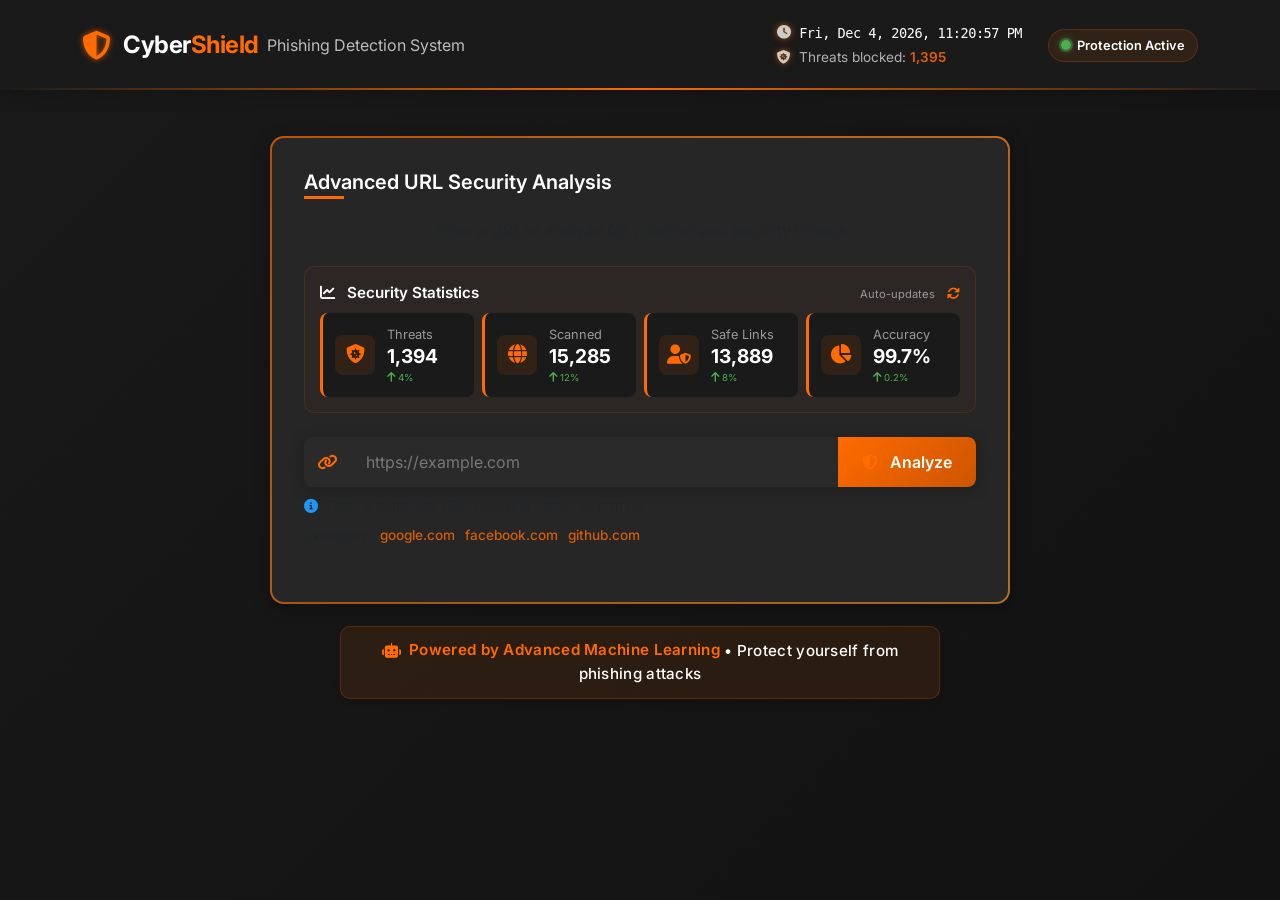
<file: templates/index.html>
<!DOCTYPE html>
<html lang="en">
<head>
    <meta charset="UTF-8">
    <meta name="viewport" content="width=device-width, initial-scale=1.0">
    <title>URL Phishing Detector</title>
    <link href="https://cdn.jsdelivr.net/npm/bootstrap@5.3.0/dist/css/bootstrap.min.css" rel="stylesheet">
    <link href="https://cdnjs.cloudflare.com/ajax/libs/font-awesome/6.4.0/css/all.min.css" rel="stylesheet">
    <link href="https://fonts.googleapis.com/css2?family=Inter:wght@400;500;600;700&display=swap" rel="stylesheet">
    <link rel="stylesheet" href="/static/style.css?v=1.1">
</head>
<body>
    <div class="page-background"></div>
    
    <nav class="navbar navbar-expand-lg">
        <div class="container">
            <a class="navbar-brand" href="#">
                <i class="fas fa-shield-alt brand-icon neon-glow"></i>
                <span class="brand-text">Cyber<span style="color: var(--primary-color);">Shield</span></span>
                <span class="brand-subtitle">Phishing Detection System</span>
            </a>
            
            <!-- Real-time information display -->
            <div class="ms-auto real-time-info">
                <div class="d-flex align-items-center">
                    <div class="realtime-stats me-3">
                        <div class="d-flex align-items-center">
                            <i class="fas fa-clock neon-glow me-2"></i>
                            <span id="current-time">Loading...</span>
                        </div>
                        <div class="d-flex align-items-center mt-1">
                            <i class="fas fa-shield-virus neon-glow me-2"></i>
                            <span id="threat-count">Threats blocked: <span class="text-primary">1,394</span></span>
                        </div>
                    </div>
                    <div class="security-status">
                        <div class="d-flex align-items-center pulse-animation">
                            <span class="status-indicator active"></span>
                            <span class="status-text">Protection Active</span>
                        </div>
                    </div>
                </div>
            </div>
        </div>
    </nav>

    <div class="container py-5">
        <div class="row justify-content-center">
            <div class="col-lg-8">
                <div class="card main-card mb-4 floating-animation">
                    <div class="card-body">
                        <h5 class="card-title text-center">Advanced URL Security Analysis</h5>
                        <p class="text-muted text-center mb-4">Enter a URL to analyze for phishing and security threats</p>
                        
                        <!-- Mini Security Dashboard -->
                        <div class="security-dashboard mb-4">
                            <div class="row">
                                <div class="col-md-12">
                                    <div class="dashboard-header d-flex justify-content-between align-items-center mb-2">
                                        <div class="dashboard-title">
                                            <i class="fas fa-chart-line me-2"></i>
                                            Security Statistics
                                        </div>
                                        <div class="dashboard-refresh">
                                            <small>Auto-updates</small>
                                            <i class="fas fa-sync-alt ms-2 fa-spin"></i>
                                        </div>
                                    </div>
                                    <div class="dashboard-body">
                                        <div class="row g-2">
                                            <div class="col-md-3 col-6">
                                                <div class="stat-card">
                                                    <div class="stat-icon">
                                                        <i class="fas fa-shield-virus"></i>
                                                    </div>
                                                    <div class="stat-info">
                                                        <div class="stat-title">Threats</div>
                                                        <div class="stat-value">1,394</div>
                                                        <div class="stat-trend positive">
                                                            <i class="fas fa-arrow-up"></i>
                                                            <span>4%</span>
                                                        </div>
                                                    </div>
                                                </div>
                                            </div>
                                            <div class="col-md-3 col-6">
                                                <div class="stat-card">
                                                    <div class="stat-icon">
                                                        <i class="fas fa-globe"></i>
                                                    </div>
                                                    <div class="stat-info">
                                                        <div class="stat-title">Scanned</div>
                                                        <div class="stat-value">15,283</div>
                                                        <div class="stat-trend positive">
                                                            <i class="fas fa-arrow-up"></i>
                                                            <span>12%</span>
                                                        </div>
                                                    </div>
                                                </div>
                                            </div>
                                            <div class="col-md-3 col-6">
                                                <div class="stat-card">
                                                    <div class="stat-icon">
                                                        <i class="fas fa-user-shield"></i>
                                                    </div>
                                                    <div class="stat-info">
                                                        <div class="stat-title">Safe Links</div>
                                                        <div class="stat-value">13,889</div>
                                                        <div class="stat-trend positive">
                                                            <i class="fas fa-arrow-up"></i>
                                                            <span>8%</span>
                                                        </div>
                                                    </div>
                                                </div>
                                            </div>
                                            <div class="col-md-3 col-6">
                                                <div class="stat-card">
                                                    <div class="stat-icon">
                                                        <i class="fas fa-chart-pie"></i>
                                                    </div>
                                                    <div class="stat-info">
                                                        <div class="stat-title">Accuracy</div>
                                                        <div class="stat-value">99.7%</div>
                                                        <div class="stat-trend positive">
                                                            <i class="fas fa-arrow-up"></i>
                                                            <span>0.2%</span>
                                                        </div>
                                                    </div>
                                                </div>
                                            </div>
                                        </div>
                                    </div>
                                </div>
                            </div>
                        </div>
                        
                        <form id="urlForm" class="mb-4">
                            <div class="input-group url-input-group">
                                <span class="input-group-text"><i class="fas fa-link"></i></span>
                                <input type="url" id="urlInput" class="form-control" placeholder="https://example.com" required>
                                <button type="submit" class="btn btn-primary btn-3d">
                                    <i class="fas fa-shield-alt me-2"></i>
                                    Analyze
                                </button>
                            </div>
                            <div class="small text-muted mt-2">
                                <i class="fas fa-info-circle me-1"></i>
                                Enter a complete URL including http:// or https://
                            </div>
                            <div class="url-examples mt-2">
                                <span class="small text-muted me-2">Examples:</span>
                                <button type="button" class="btn btn-sm btn-link example-url p-0 me-2" data-url="https://google.com">google.com</button>
                                <button type="button" class="btn btn-sm btn-link example-url p-0 me-2" data-url="https://facebook.com">facebook.com</button>
                                <button type="button" class="btn btn-sm btn-link example-url p-0" data-url="https://github.com">github.com</button>
                            </div>
                        </form>

                        <div id="loading" class="text-center d-none">
                            <div class="spinner">
                                <div class="double-bounce1"></div>
                                <div class="double-bounce2"></div>
                            </div>
                            <p class="text-muted mt-2">Analyzing URL security...</p>
                        </div>

                        <div id="results" class="d-none result-animation">
                            <div class="alert mb-4" id="resultAlert">
                                <div class="d-flex align-items-center">
                                    <i class="fas fa-info-circle me-2"></i>
                                    <span id="resultText">Results will appear here</span>
                                </div>
                            </div>
                            
                            <div class="card feature-card mb-4">
                                <div class="card-body">
                                    <h6 class="card-title"><i class="fas fa-shield-alt me-2 pulse-animation"></i>Security Features</h6>
                                    <ul class="list-group list-group-flush custom-list-group" id="securityFeatures">
                                        <!-- Security features will be added here -->
                                    </ul>
                                </div>
                            </div>
                                
                            <div class="card feature-card" id="websiteInfo">
                                <div class="card-body">
                                    <h6 class="card-title"><i class="fas fa-globe me-2 pulse-animation"></i>Website Information</h6>
                                    <div id="websiteDetails">
                                        <!-- Website details will be added here -->
                                    </div>
                                </div>
                            </div>
                        </div>

                        <!-- Website Information Section -->
                        <div id="website-info-section" class="card feature-card mt-4 d-none">
                            <div class="card-header">
                                <h3><i class="fas fa-info-circle me-2 pulse-animation"></i>Website Information</h3>
                            </div>
                            <div class="card-body">
                                <!-- Nav tabs for different information sections -->
                                <ul class="nav nav-tabs custom-tabs mb-4" id="infoTabs" role="tablist">
                                    <li class="nav-item" role="presentation">
                                        <button class="nav-link active" id="basic-tab" data-bs-toggle="tab" data-bs-target="#basic" type="button" role="tab" aria-controls="basic" aria-selected="true">
                                            <i class="fas fa-file-alt me-2"></i>Basic Info
                                        </button>
                                    </li>
                                    <li class="nav-item" role="presentation">
                                        <button class="nav-link" id="security-tab" data-bs-toggle="tab" data-bs-target="#security" type="button" role="tab" aria-controls="security" aria-selected="false">
                                            <i class="fas fa-lock me-2"></i>Security
                                        </button>
                                    </li>
                                    <li class="nav-item" role="presentation">
                                        <button class="nav-link" id="whois-tab" data-bs-toggle="tab" data-bs-target="#whois" type="button" role="tab" aria-controls="whois" aria-selected="false">
                                            <i class="fas fa-database me-2"></i>WHOIS & DNS
                                        </button>
                                    </li>
                                    <li class="nav-item" role="presentation">
                                        <button class="nav-link" id="seo-tab" data-bs-toggle="tab" data-bs-target="#seo" type="button" role="tab" aria-controls="seo" aria-selected="false">
                                            <i class="fas fa-search me-2"></i>SEO Analysis
                                        </button>
                                    </li>
                                    <li class="nav-item" role="presentation">
                                        <button class="nav-link" id="links-tab" data-bs-toggle="tab" data-bs-target="#links" type="button" role="tab" aria-controls="links" aria-selected="false">
                                            <i class="fas fa-link me-2"></i>Links
                                        </button>
                                    </li>
                                    <li class="nav-item" role="presentation">
                                        <button class="nav-link" id="tech-tab" data-bs-toggle="tab" data-bs-target="#tech" type="button" role="tab" aria-controls="tech" aria-selected="false">
                                            <i class="fas fa-code me-2"></i>Tech Stack
                                        </button>
                                    </li>
                                </ul>
                                
                                <!-- Tab content -->
                                <div class="tab-content" id="infoTabsContent">
                                    <!-- Basic Information Tab -->
                                    <div class="tab-pane fade show active" id="basic" role="tabpanel" aria-labelledby="basic-tab">
                                        <div class="row">
                                            <div class="col-md-6">
                                                <h4 class="section-title">Domain Information</h4>
                                                <table class="table table-bordered custom-table">
                                                    <tr>
                                                        <th>Domain</th>
                                                        <td id="domain-info"></td>
                                                    </tr>
                                                    <tr>
                                                        <th>Title</th>
                                                        <td id="title-info"></td>
                                                    </tr>
                                                    <tr>
                                                        <th>Description</th>
                                                        <td id="description-info"></td>
                                                    </tr>
                                                    <tr>
                                                        <th>Keywords</th>
                                                        <td id="keywords-info"></td>
                                                    </tr>
                                                    <tr>
                                                        <th>Domain Age</th>
                                                        <td id="domain-age-info"></td>
                                                    </tr>
                                                </table>
                                            </div>
                                            <div class="col-md-6">
                                                <h4 class="section-title">Content Overview</h4>
                                                <table class="table table-bordered custom-table">
                                                    <tr>
                                                        <th>Content Size</th>
                                                        <td id="content-size-info"></td>
                                                    </tr>
                                                    <tr>
                                                        <th>Heading Structure</th>
                                                        <td id="heading-structure-info"></td>
                                                    </tr>
                                                    <tr>
                                                        <th>Images</th>
                                                        <td id="images-info"></td>
                                                    </tr>
                                                    <tr>
                                                        <th>Total Links</th>
                                                        <td id="total-links-info"></td>
                                                    </tr>
                                                    <tr>
                                                        <th>Canonical URL</th>
                                                        <td id="canonical-url-info"></td>
                                                    </tr>
                                                </table>
                                            </div>
                                        </div>
                                    </div>
                                    
                                    <!-- Security Tab -->
                                    <div class="tab-pane fade" id="security" role="tabpanel" aria-labelledby="security-tab">
                                        <div class="row">
                                            <div class="col-md-6">
                                                <h4 class="section-title">Security Status</h4>
                                                <div id="security-summary" class="alert"></div>
                                                <table class="table table-bordered custom-table">
                                                    <tr>
                                                        <th>SSL</th>
                                                        <td id="ssl-info"></td>
                                                    </tr>
                                                    <tr>
                                                        <th>Trusted Domain</th>
                                                        <td id="trusted-domain-info"></td>
                                                    </tr>
                                                    <tr>
                                                        <th>Suspicious Score</th>
                                                        <td id="suspicious-score-info"></td>
                                                    </tr>
                                                </table>
                                            </div>
                                            <div class="col-md-6">
                                                <h4 class="section-title">Security Headers</h4>
                                                <table class="table table-bordered custom-table">
                                                    <tbody id="security-headers-table"></tbody>
                                                </table>
                                            </div>
                                                    
                                            <div class="col-12 mt-3">
                                                <h4 class="section-title">Security Issues</h4>
                                                <ul id="security-issues-list" class="list-group custom-list-group"></ul>
                                            </div>
                                                    
                                            <div class="col-12 mt-3">
                                                <h4 class="section-title">Redirect Chain</h4>
                                                <div id="redirect-chain-container" class="redirect-chain">
                                                    <p>No redirects detected</p>
                                                </div>
                                            </div>
                                        </div>
                                    </div>
                                    
                                    <!-- WHOIS and DNS Tab -->
                                    <div class="tab-pane fade" id="whois" role="tabpanel" aria-labelledby="whois-tab">
                                        <div class="row">
                                            <div class="col-md-6">
                                                <h4 class="section-title">WHOIS Information</h4>
                                                <table class="table table-bordered custom-table">
                                                    <tr>
                                                        <th>Registrar</th>
                                                        <td id="whois-registrar"></td>
                                                    </tr>
                                                    <tr>
                                                        <th>Creation Date</th>
                                                        <td id="whois-creation"></td>
                                                    </tr>
                                                    <tr>
                                                        <th>Expiration Date</th>
                                                        <td id="whois-expiration"></td>
                                                    </tr>
                                                    <tr>
                                                        <th>Last Updated</th>
                                                        <td id="whois-updated"></td>
                                                    </tr>
                                                    <tr>
                                                        <th>Name Servers</th>
                                                        <td id="whois-nameservers"></td>
                                                    </tr>
                                                    <tr>
                                                        <th>Status</th>
                                                        <td id="whois-status"></td>
                                                    </tr>
                                                </table>
                                            </div>
                                            <div class="col-md-6">
                                                <h4 class="section-title">DNS Records</h4>
                                                <div class="accordion custom-accordion" id="dnsAccordion">
                                                    <div class="accordion-item">
                                                        <h2 class="accordion-header" id="headingA">
                                                            <button class="accordion-button" type="button" data-bs-toggle="collapse" data-bs-target="#collapseA" aria-expanded="true" aria-controls="collapseA">
                                                                A Records (IPv4)
                                                            </button>
                                                        </h2>
                                                        <div id="collapseA" class="accordion-collapse collapse show" aria-labelledby="headingA" data-bs-parent="#dnsAccordion">
                                                            <div class="accordion-body" id="dns-a-records"></div>
                                                        </div>
                                                    </div>
                                                    
                                                    <div class="accordion-item">
                                                        <h2 class="accordion-header" id="headingAAAA">
                                                            <button class="accordion-button collapsed" type="button" data-bs-toggle="collapse" data-bs-target="#collapseAAAA" aria-expanded="false" aria-controls="collapseAAAA">
                                                                AAAA Records (IPv6)
                                                            </button>
                                                        </h2>
                                                        <div id="collapseAAAA" class="accordion-collapse collapse" aria-labelledby="headingAAAA" data-bs-parent="#dnsAccordion">
                                                            <div class="accordion-body" id="dns-aaaa-records"></div>
                                                        </div>
                                                    </div>
                                                    
                                                    <div class="accordion-item">
                                                        <h2 class="accordion-header" id="headingMX">
                                                            <button class="accordion-button collapsed" type="button" data-bs-toggle="collapse" data-bs-target="#collapseMX" aria-expanded="false" aria-controls="collapseMX">
                                                                MX Records (Mail)
                                                            </button>
                                                        </h2>
                                                        <div id="collapseMX" class="accordion-collapse collapse" aria-labelledby="headingMX" data-bs-parent="#dnsAccordion">
                                                            <div class="accordion-body" id="dns-mx-records"></div>
                                                        </div>
                                                    </div>
                                                    
                                                    <div class="accordion-item">
                                                        <h2 class="accordion-header" id="headingNS">
                                                            <button class="accordion-button collapsed" type="button" data-bs-toggle="collapse" data-bs-target="#collapseNS" aria-expanded="false" aria-controls="collapseNS">
                                                                NS Records (Name Servers)
                                                            </button>
                                                        </h2>
                                                        <div id="collapseNS" class="accordion-collapse collapse" aria-labelledby="headingNS" data-bs-parent="#dnsAccordion">
                                                            <div class="accordion-body" id="dns-ns-records"></div>
                                                        </div>
                                                    </div>
                                                    
                                                    <div class="accordion-item">
                                                        <h2 class="accordion-header" id="headingTXT">
                                                            <button class="accordion-button collapsed" type="button" data-bs-toggle="collapse" data-bs-target="#collapseTXT" aria-expanded="false" aria-controls="collapseTXT">
                                                                TXT Records
                                                            </button>
                                                        </h2>
                                                        <div id="collapseTXT" class="accordion-collapse collapse" aria-labelledby="headingTXT" data-bs-parent="#dnsAccordion">
                                                            <div class="accordion-body" id="dns-txt-records"></div>
                                                        </div>
                                                    </div>
                                                </div>
                                            </div>
                                        </div>
                                    </div>
                                    
                                    <!-- SEO Analysis Tab -->
                                    <div class="tab-pane fade" id="seo" role="tabpanel" aria-labelledby="seo-tab">
                                        <div class="row">
                                            <div class="col-md-6">
                                                <h4 class="section-title">SEO Overview</h4>
                                                <table class="table table-bordered custom-table">
                                                    <tr>
                                                        <th>Title Length</th>
                                                        <td id="title-length-info"></td>
                                                    </tr>
                                                    <tr>
                                                        <th>Meta Description</th>
                                                        <td id="meta-description-info"></td>
                                                    </tr>
                                                    <tr>
                                                        <th>Meta Keywords</th>
                                                        <td id="meta-keywords-info"></td>
                                                    </tr>
                                                    <tr>
                                                        <th>Heading Structure</th>
                                                        <td id="heading-structure-seo-info"></td>
                                                    </tr>
                                                    <tr>
                                                        <th>Images Alt Text</th>
                                                        <td id="images-alt-info"></td>
                                                    </tr>
                                                    <tr>
                                                        <th>Canonical URL</th>
                                                        <td id="canonical-url-seo-info"></td>
                                                    </tr>
                                                </table>
                                            </div>
                                            <div class="col-md-6">
                                                <h4 class="section-title">SEO Score</h4>
                                                <div class="progress custom-progress mb-3">
                                                    <div id="seo-score-bar" class="progress-bar" role="progressbar" style="width: 0%" aria-valuenow="0" aria-valuemin="0" aria-valuemax="100">0%</div>
                                                </div>
                                                <ul id="seo-recommendations" class="list-group custom-list-group"></ul>
                                            </div>
                                        </div>
                                        <div class="row mt-3">
                                            <div class="col-12">
                                                <h4 class="section-title">All Meta Tags</h4>
                                                <div id="meta-tags-info" class="meta-tags-container">
                                                    <div class="alert alert-info">No meta tags found</div>
                                                </div>
                                            </div>
                                        </div>
                                    </div>
                                    
                                    <!-- Links Tab -->
                                    <div class="tab-pane fade" id="links" role="tabpanel" aria-labelledby="links-tab">
                                        <div class="row">
                                            <div class="col-md-6">
                                                <h4 class="section-title">Link Summary</h4>
                                                <table class="table table-bordered custom-table">
                                                    <tr>
                                                        <th>Internal Links</th>
                                                        <td id="internal-links-info"></td>
                                                    </tr>
                                                    <tr>
                                                        <th>External Links</th>
                                                        <td id="external-links-info"></td>
                                                    </tr>
                                                    <tr>
                                                        <th>Total Links</th>
                                                        <td id="total-links-summary"></td>
                                                    </tr>
                                                    <tr>
                                                        <th>Suspicious External Links</th>
                                                        <td id="suspicious-links-info"></td>
                                                    </tr>
                                                </table>
                                            </div>
                                            <div class="col-md-6">
                                                <h4 class="section-title">External Domains</h4>
                                                <div id="external-domains-container" class="link-domains-container">
                                                    <p>No external domains found</p>
                                                </div>
                                            </div>
                                        </div>
                                    </div>
                                    
                                    <!-- Tech Stack Tab -->
                                    <div class="tab-pane fade" id="tech" role="tabpanel" aria-labelledby="tech-tab">
                                        <div class="row">
                                            <div class="col-md-6">
                                                <h4 class="section-title">Server Information</h4>
                                                <table class="table table-bordered custom-table">
                                                    <tr>
                                                        <th>Server</th>
                                                        <td id="server-info"></td>
                                                    </tr>
                                                    <tr>
                                                        <th>Powered By</th>
                                                        <td id="powered-by-info"></td>
                                                    </tr>
                                                    <tr>
                                                        <th>Content Type</th>
                                                        <td id="content-type-info"></td>
                                                    </tr>
                                                    <tr>
                                                        <th>Status Code</th>
                                                        <td id="status-code-info"></td>
                                                    </tr>
                                                </table>
                                            </div>
                                            <div class="col-md-6">
                                                <h4 class="section-title">Technologies Detected</h4>
                                                <div id="technologies-container" class="tech-container">
                                                    <p>Technology detection is limited in this version</p>
                                                </div>
                                            </div>
                                        </div>
                                    </div>
                                </div>
                            </div>
                        </div>
                    </div>
                </div>
                
                <div class="text-center mt-3 footer-container">
                    <p class="footer-text">
                        <span class="footer-highlight"><i class="fas fa-robot me-2"></i>Powered by Advanced Machine Learning</span> • 
                        <span class="footer-tagline">Protect yourself from phishing attacks</span>
                    </p>
                </div>
            </div>
        </div>
    </div>

    <script src="https://cdn.jsdelivr.net/npm/bootstrap@5.3.0/dist/js/bootstrap.bundle.min.js"></script>
    <script>
        document.getElementById('urlForm').addEventListener('submit', async (e) => {
            e.preventDefault();
            const url = document.getElementById('urlInput').value;
            
            if (!url) {
                showErrorMessage("Please enter a URL to analyze");
                return;
            }
            
            // Show loading
            document.getElementById('loading').classList.remove('d-none');
            document.getElementById('results').classList.add('d-none');
            
            try {
                // Set a timeout for the fetch to handle server that's not responding
                const controller = new AbortController();
                const timeoutId = setTimeout(() => controller.abort(), 10000); // 10 second timeout
                
                const response = await fetch('/analyze', {
                    method: 'POST',
                    headers: {
                        'Content-Type': 'application/json'
                    },
                    body: JSON.stringify({ url }),
                    signal: controller.signal
                });
                
                clearTimeout(timeoutId);
                
                if (!response.ok) {
                    throw new Error(`HTTP error! Status: ${response.status}`);
                }
                
                const data = await response.json();
                console.log("Response data:", data);
                
                // Update results
                const resultAlert = document.getElementById('resultAlert');
                const resultText = document.getElementById('resultText');
                
                // Get the icon inside the alert
                const resultIcon = resultAlert.querySelector('i');
                
                if (data.analysis_note) {
                    resultAlert.className = 'alert alert-info mb-4';
                    resultIcon.className = 'fas fa-info-circle text-info me-2 pulse-animation';
                    resultText.textContent = data.analysis_note;
                } else if (data.error) {
                    resultAlert.className = 'alert alert-warning mb-4';
                    resultIcon.className = 'fas fa-exclamation-circle text-warning me-2 pulse-animation';
                    resultText.textContent = `Analysis completed but with limited information. The domain may be suspicious.`;
                } else if (data.is_phishing) {
                    resultAlert.className = 'alert alert-danger mb-4';
                    resultIcon.className = 'fas fa-exclamation-triangle text-danger me-2 pulse-animation';
                    resultText.textContent = `This URL appears to be a phishing attempt (${(data.confidence * 100).toFixed(2)}% confidence)`;
                } else {
                    // Enhanced trusted domain result display
                    resultAlert.className = 'alert alert-success mb-4';
                    const confidenceValue = (data.confidence * 100).toFixed(0);
                    
                    // Create enhanced trusted domain result content
                    resultAlert.innerHTML = `
                        <div class="d-flex align-items-center">
                            <div class="trusted-checkmark">
                                <i class="fas fa-check"></i>
                            </div>
                            <div>
                                <div class="d-flex align-items-center">
                                    <h5 class="mb-0">Trusted Domain Verified</h5>
                                    <div class="trusted-badge ms-2">
                                        <i class="fas fa-shield-alt"></i> Secure
                                    </div>
                                </div>
                                <p class="mb-1 mt-1">This URL appears to be legitimate with high confidence</p>
                                <div class="d-flex align-items-center mb-1">
                                    <span class="confidence-value me-2">${confidenceValue}</span>
                                    <small>Confidence Score</small>
                                </div>
                                <div class="confidence-meter">
                                    <div class="confidence-meter-fill" style="width: ${confidenceValue}%"></div>
                                </div>
                                <div class="trust-features">
                                    <div class="trust-feature">
                                        <i class="fas fa-lock"></i> Secure Connection
                                    </div>
                                    <div class="trust-feature">
                                        <i class="fas fa-history"></i> Established Domain
                                    </div>
                                    <div class="trust-feature">
                                        <i class="fas fa-certificate"></i> Valid Certificate
                                    </div>
                                    <div class="trust-feature">
                                        <i class="fas fa-check-circle"></i> Safe Browsing
                                    </div>
                                </div>
                            </div>
                        </div>
                    `;
                }
                
                // Update security features if security_info exists
                if (data.security_info) {
                    updateSecurityFeatures(data.security_info);
                } else {
                    // Handle case where security_info is missing
                    document.getElementById('securityFeatures').innerHTML = 
                        `<li class="list-group-item"><i class="fas fa-info-circle text-info me-2"></i> No detailed security information available</li>`;
                }
                
                // Show results with animation
                document.getElementById('results').classList.remove('d-none');
                setTimeout(() => {
                    document.getElementById('results').classList.add('show');
                }, 10);
            } catch (error) {
                console.error('Error:', error);
                
                // Check if this is an abort error (timeout)
                if (error.name === 'AbortError') {
                    showErrorMessage("The server took too long to respond. The application might not be running or is experiencing issues.");
                } else {
                    // For other errors, show the default error message
                    showErrorMessage("We couldn't analyze this specific URL right now.");
                }
            } finally {
                document.getElementById('loading').classList.add('d-none');
            }
        });
        
        function updateSecurityFeatures(securityInfo) {
            const securityFeatures = document.getElementById('securityFeatures');
            securityFeatures.innerHTML = '';
            
            if (!securityInfo) {
                securityFeatures.innerHTML = `<li class="list-group-item"><i class="fas fa-info-circle text-info me-2"></i> No security information available</li>`;
                return;
            }
            
            const features = [
                { icon: 'fa-lock', text: 'SSL Certificate', value: securityInfo.ssl_cert ? 'Present' : 'Missing', status: securityInfo.ssl_cert ? 'success' : 'danger' },
                { icon: 'fa-clock', text: 'Domain Age', value: securityInfo.domain_age ? `${securityInfo.domain_age} days` : 'Unknown', status: 'info' },
                { icon: 'fa-shield-alt', text: 'Security Headers', value: (securityInfo.security_headers && typeof securityInfo.security_headers === 'object') ? 
                    Object.values(securityInfo.security_headers).filter(Boolean).length + ' present' : 'Unknown', status: 'info' },
                { icon: 'fa-ban', text: 'Blacklist Status', value: securityInfo.blacklist_status || 'Unknown', status: 'info' }
            ];
            
            features.forEach(feature => {
                const li = document.createElement('li');
                li.className = 'list-group-item';
                li.innerHTML = `
                    <i class="fas ${feature.icon} text-${feature.status} me-2"></i>
                    <span>${feature.text}: ${feature.value}</span>
                `;
                securityFeatures.appendChild(li);
            });
        }

        // URL example handling
        document.querySelectorAll('.example-url').forEach(button => {
            button.addEventListener('click', () => {
                const url = button.getAttribute('data-url');
                document.getElementById('urlInput').value = url;
            });
        });

        // URL validation helper
        document.getElementById('urlInput').addEventListener('input', function(e) {
            const input = e.target;
            const value = input.value.trim();
            
            // Add protocol if missing
            if (value && !value.match(/^https?:\/\//i)) {
                const suggestion = document.createElement('div');
                suggestion.className = 'url-suggestion mt-2';
                suggestion.innerHTML = `
                    <small class="text-primary">
                        <i class="fas fa-lightbulb me-1"></i>
                        Did you mean <a href="#" class="suggested-url">https://${value}</a>?
                    </small>
                `;
                
                // Remove any existing suggestion
                const existingSuggestion = input.parentElement.parentElement.querySelector('.url-suggestion');
                if (existingSuggestion) {
                    existingSuggestion.remove();
                }
                
                // Add the new suggestion
                input.parentElement.parentElement.appendChild(suggestion);
                
                // Add click event to the suggested URL
                const suggestedUrl = suggestion.querySelector('.suggested-url');
                suggestedUrl.addEventListener('click', (e) => {
                    e.preventDefault();
                    input.value = `https://${value}`;
                    suggestion.remove();
                });
            } else {
                // Remove suggestion if the URL now has a protocol
                const suggestion = input.parentElement.parentElement.querySelector('.url-suggestion');
                if (suggestion) {
                    suggestion.remove();
                }
            }
        });

        // Helper function to show an error message with options
        function showErrorMessage(message) {
            const resultAlert = document.getElementById('resultAlert');
            const resultText = document.getElementById('resultText');
            const resultIcon = resultAlert.querySelector('i');
            
            resultAlert.className = 'alert alert-info mb-4';
            resultIcon.className = 'fas fa-info-circle text-info me-2';
            
            // More detailed and helpful error message
            resultText.innerHTML = `
                <div class="error-message">
                    <p>${message}</p>
                    <div class="mt-3">
                        <p class="mb-2"><strong>Possible reasons:</strong></p>
                        <ul class="text-start">
                            <li>The application server is not running</li>
                            <li>Network connectivity issues</li>
                            <li>The website might be blocking automated access</li>
                            <li>The URL format might be incorrect</li>
                        </ul>
                    </div>
                    <p class="mt-3">Please check if the application is running correctly.</p>
                    <div class="mt-3">
                        <button class="btn btn-outline-primary btn-sm retry-btn">
                            <i class="fas fa-redo-alt me-2"></i>Try Again
                        </button>
                        <button class="btn btn-outline-secondary btn-sm ms-2 clear-btn">
                            <i class="fas fa-eraser me-2"></i>Clear
                        </button>
                    </div>
                </div>
            `;
            
            // Add event listeners to the buttons
            setTimeout(() => {
                const retryBtn = document.querySelector('.retry-btn');
                const clearBtn = document.querySelector('.clear-btn');
                
                if (retryBtn) {
                    retryBtn.addEventListener('click', () => {
                        document.getElementById('urlForm').dispatchEvent(new Event('submit'));
                    });
                }
                
                if (clearBtn) {
                    clearBtn.addEventListener('click', () => {
                        document.getElementById('urlInput').value = '';
                        document.getElementById('results').classList.add('d-none');
                    });
                }
            }, 100);
            
            // Show minimal security info in case of error
            document.getElementById('securityFeatures').innerHTML = `
                <li class="list-group-item">
                    <i class="fas fa-info-circle text-info me-2"></i> 
                    No detailed information available
                </li>
                <li class="list-group-item">
                    <i class="fas fa-lightbulb text-warning me-2"></i>
                    <strong>Tip:</strong> Make sure the URL includes the protocol (http:// or https://)
                </li>
                <li class="list-group-item">
                    <i class="fas fa-server text-danger me-2"></i>
                    <strong>Note:</strong> The server may not be running. Check with your administrator.
                </li>
            `;
            
            // Show results
            document.getElementById('results').classList.remove('d-none');
            setTimeout(() => {
                document.getElementById('results').classList.add('show');
            }, 10);
        }

        // Add event to automatically animate the confidence meter when displayed
        const observer = new MutationObserver((mutations) => {
            mutations.forEach((mutation) => {
                if (mutation.type === 'attributes' && mutation.attributeName === 'class') {
                    const resultAlert = document.getElementById('resultAlert');
                    if (resultAlert.classList.contains('alert-success')) {
                        setTimeout(() => {
                            const confidenceFill = resultAlert.querySelector('.confidence-meter-fill');
                            if (confidenceFill) {
                                confidenceFill.style.transition = 'width 1.5s cubic-bezier(0.22, 1, 0.36, 1)';
                            }
                        }, 300);
                    }
                }
            });
        });
        
        observer.observe(document.getElementById('resultAlert'), { attributes: true });

        // Update time display
        function updateTime() {
            const now = new Date();
            const options = {
                weekday: 'short',
                year: 'numeric',
                month: 'short',
                day: 'numeric',
                hour: '2-digit',
                minute: '2-digit',
                second: '2-digit'
            };
            document.getElementById('current-time').textContent = now.toLocaleDateString('en-US', options);
            
            // Randomly increment threat count occasionally for effect
            if (Math.random() > 0.95) {
                const threatElement = document.querySelector('#threat-count .text-primary');
                const currentCount = parseInt(threatElement.textContent.replace(/,/g, ''));
                threatElement.textContent = (currentCount + 1).toLocaleString();
            }
            
            setTimeout(updateTime, 1000);
        }
        
        // Start the clock immediately
        updateTime();
        
        // Update security dashboard statistics
        function updateDashboardStats() {
            // Get all stat value elements
            const statValues = document.querySelectorAll('.stat-card .stat-value');
            
            // Update each stat with a small random change to simulate real-time updates
            statValues.forEach((statElement) => {
                const currentValue = parseInt(statElement.textContent.replace(/,/g, ''));
                if (!isNaN(currentValue)) {
                    // Generate a small random increment
                    const increment = Math.floor(Math.random() * 3);
                    if (Math.random() > 0.7 && increment > 0) { // 30% chance of an update
                        const newValue = currentValue + increment;
                        statElement.textContent = newValue.toLocaleString();
                        
                        // Flash animation on update
                        statElement.classList.add('value-updated');
                        setTimeout(() => {
                            statElement.classList.remove('value-updated');
                        }, 1000);
                    }
                }
            });
            
            // Schedule next update
            setTimeout(updateDashboardStats, 3000); // Update every 3 seconds
        }
        
        // Start dashboard updates
        updateDashboardStats();
        
        // Add animation when dashboard values update
        const styleElement = document.createElement('style');
        styleElement.textContent = `
            @keyframes valueUpdate {
                0% { color: var(--text-primary); }
                50% { color: var(--primary-color); }
                100% { color: var(--text-primary); }
            }
            
            .value-updated {
                animation: valueUpdate 1s ease;
            }
        `;
        document.head.appendChild(styleElement);
    </script>
</body>
</html>
</file>
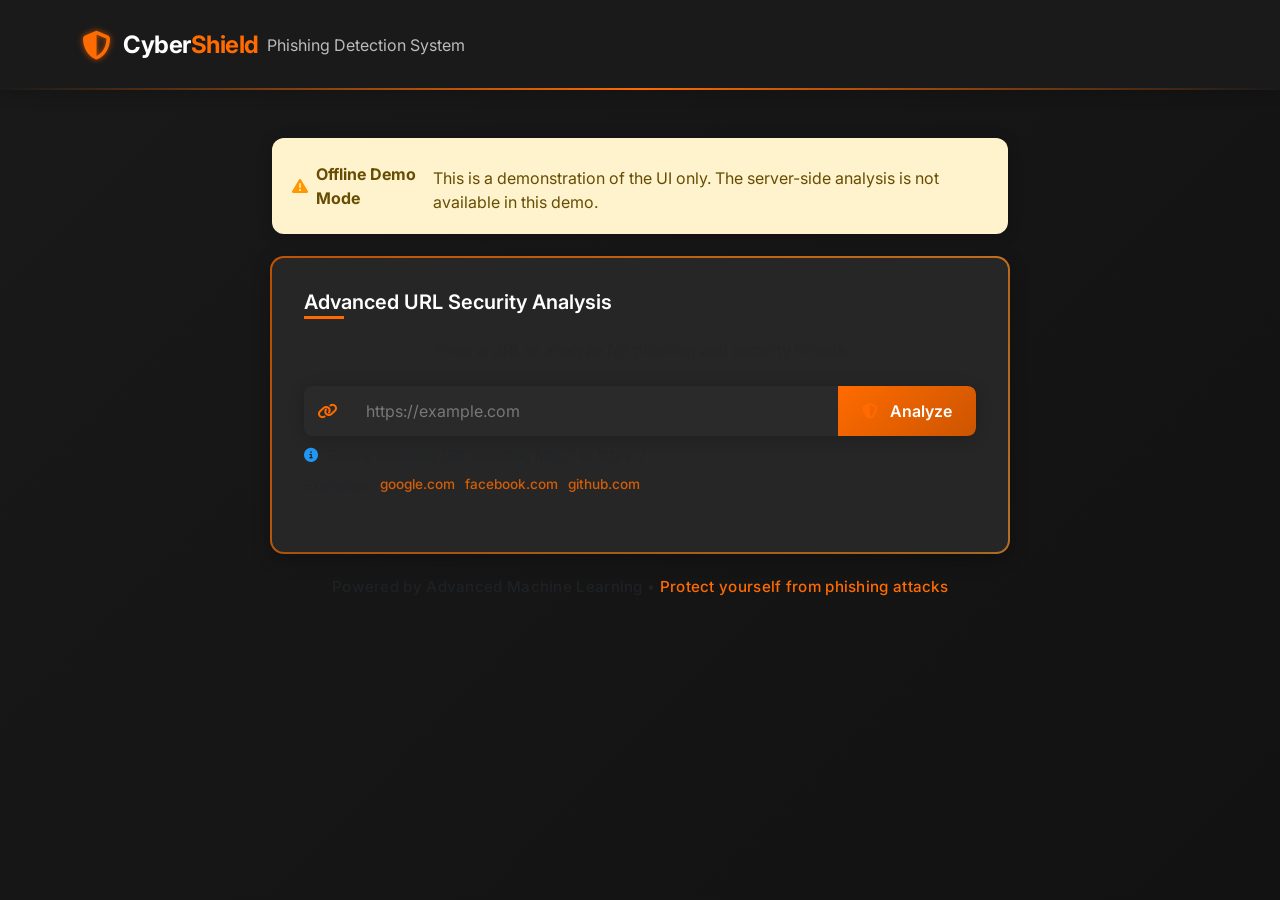
<file: static/offline_demo.html>
<!DOCTYPE html>
<html lang="en">
<head>
    <meta charset="UTF-8">
    <meta name="viewport" content="width=device-width, initial-scale=1.0">
    <title>URL Phishing Detector - Offline Demo</title>
    <link href="https://cdn.jsdelivr.net/npm/bootstrap@5.3.0/dist/css/bootstrap.min.css" rel="stylesheet">
    <link href="https://cdnjs.cloudflare.com/ajax/libs/font-awesome/6.4.0/css/all.min.css" rel="stylesheet">
    <link href="https://fonts.googleapis.com/css2?family=Inter:wght@400;500;600;700&display=swap" rel="stylesheet">
    <link rel="stylesheet" href="style.css">
</head>
<body>
    <div class="page-background"></div>
    
    <nav class="navbar navbar-expand-lg">
        <div class="container">
            <a class="navbar-brand" href="#">
                <i class="fas fa-shield-alt brand-icon neon-glow"></i>
                <span class="brand-text">Cyber<span style="color: var(--primary-color);">Shield</span></span>
                <span class="brand-subtitle">Phishing Detection System</span>
            </a>
        </div>
    </nav>

    <div class="container py-5">
        <div class="row justify-content-center">
            <div class="col-lg-8">
                <div class="alert alert-warning mb-4">
                    <div class="d-flex align-items-center">
                        <i class="fas fa-exclamation-triangle me-2 pulse-animation"></i>
                        <strong>Offline Demo Mode</strong>
                    </div>
                    <p class="mb-0 mt-2">This is a demonstration of the UI only. The server-side analysis is not available in this demo.</p>
                </div>
                
                <div class="card main-card mb-4 floating-animation">
                    <div class="card-body">
                        <h5 class="card-title text-center">Advanced URL Security Analysis</h5>
                        <p class="text-muted text-center mb-4">Enter a URL to analyze for phishing and security threats</p>
                        
                        <form id="urlForm" class="mb-4">
                            <div class="input-group url-input-group">
                                <span class="input-group-text"><i class="fas fa-link"></i></span>
                                <input type="url" id="urlInput" class="form-control" placeholder="https://example.com" required>
                                <button type="submit" class="btn btn-primary btn-3d">
                                    <i class="fas fa-shield-alt me-2"></i>
                                    Analyze
                                </button>
                            </div>
                            <div class="small text-muted mt-2">
                                <i class="fas fa-info-circle me-1"></i>
                                Enter a complete URL including http:// or https://
                            </div>
                            <div class="url-examples mt-2">
                                <span class="small text-muted me-2">Examples:</span>
                                <button type="button" class="btn btn-sm btn-link example-url p-0 me-2" data-url="https://google.com">google.com</button>
                                <button type="button" class="btn btn-sm btn-link example-url p-0 me-2" data-url="https://facebook.com">facebook.com</button>
                                <button type="button" class="btn btn-sm btn-link example-url p-0" data-url="https://github.com">github.com</button>
                            </div>
                        </form>

                        <div id="loading" class="text-center d-none">
                            <div class="spinner">
                                <div class="double-bounce1"></div>
                                <div class="double-bounce2"></div>
                            </div>
                            <p class="text-muted mt-2">Analyzing URL security...</p>
                        </div>

                        <div id="results" class="d-none result-animation">
                            <div class="alert mb-4" id="resultAlert">
                                <div class="d-flex align-items-center">
                                    <i class="fas fa-info-circle me-2 pulse-animation"></i>
                                    <span id="resultText">Results will appear here</span>
                                </div>
                            </div>
                            
                            <div class="card feature-card mb-4">
                                <div class="card-body">
                                    <h6 class="card-title"><i class="fas fa-shield-alt me-2 pulse-animation"></i>Security Features</h6>
                                    <ul class="list-group list-group-flush custom-list-group" id="securityFeatures">
                                        <!-- Security features will be added here -->
                                    </ul>
                                </div>
                            </div>
                                
                            <div class="card feature-card" id="websiteInfo">
                                <div class="card-body">
                                    <h6 class="card-title"><i class="fas fa-globe me-2 pulse-animation"></i>Website Information</h6>
                                    <div id="websiteDetails">
                                        <!-- Website details will be added here -->
                                    </div>
                                </div>
                            </div>
                        </div>
                    </div>
                </div>
                
                <div class="text-center text-muted mt-3 footer-text">
                    <p>Powered by Advanced Machine Learning • <span style="color: var(--primary-color);">Protect yourself from phishing attacks</span></p>
                </div>
            </div>
        </div>
    </div>

    <script src="https://cdn.jsdelivr.net/npm/bootstrap@5.3.0/dist/js/bootstrap.bundle.min.js"></script>
    <script>
        // Demo trusted domains
        const TRUSTED_DOMAINS = [
            'google.com', 'microsoft.com', 'apple.com', 'amazon.com', 
            'facebook.com', 'instagram.com', 'twitter.com', 'linkedin.com',
            'github.com', 'paypal.com', 'netflix.com', 'youtube.com'
        ];

        document.getElementById('urlForm').addEventListener('submit', async (e) => {
            e.preventDefault();
            const url = document.getElementById('urlInput').value;
            
            if (!url) {
                showErrorMessage("Please enter a URL to analyze");
                return;
            }
            
            // Show loading
            document.getElementById('loading').classList.remove('d-none');
            document.getElementById('results').classList.add('d-none');
            
            // Simulate server processing time
            setTimeout(() => {
                document.getElementById('loading').classList.add('d-none');
                
                try {
                    // Simple demo analysis just for UI demonstration
                    const parsedUrl = new URL(url.startsWith('http') ? url : `https://${url}`);
                    const domain = parsedUrl.hostname.toLowerCase();
                    
                    // Clean up domain (remove www. prefix and any port)
                    let cleanDomain = domain;
                    if (cleanDomain.startsWith('www.')) {
                        cleanDomain = cleanDomain.substring(4);
                    }
                    if (cleanDomain.includes(':')) {
                        cleanDomain = cleanDomain.split(':')[0];
                    }
                    
                    // First check for exact trusted domain matches
                    const exactTrustedMatch = TRUSTED_DOMAINS.some(trusted => 
                        cleanDomain === trusted.toLowerCase()
                    );
                    
                    // Check if this is a trusted domain
                    const isTrusted = exactTrustedMatch || TRUSTED_DOMAINS.some(trusted => 
                        cleanDomain.includes(trusted) && 
                        cleanDomain.endsWith(trusted.substring(trusted.indexOf('.')))
                    );
                    
                    // Check if this looks suspicious
                    const isSuspicious = !exactTrustedMatch && (
                        cleanDomain.includes('login') || 
                        cleanDomain.includes('secure') || 
                        cleanDomain.includes('account') ||
                        /paypa[l1]/i.test(cleanDomain) ||
                        /g[o0]{2}g[l1]e/i.test(cleanDomain) ||
                        /faceb[o0]{2}k/i.test(cleanDomain) ||
                        // Prevent linkedin.com from being flagged as suspicious
                        (/linked[i1]n/i.test(cleanDomain) && !cleanDomain.includes('linkedin.com'))
                    );
                    
                    const resultAlert = document.getElementById('resultAlert');
                    const resultText = document.getElementById('resultText');
                    const resultIcon = resultAlert.querySelector('i');
                    
                    // Add animation class to icon
                    resultIcon.classList.add('pulse-animation');
                    
                    // Update the result based on our simple analysis
                    if (isSuspicious && !isTrusted) {
                        resultAlert.className = 'alert alert-danger mb-4';
                        resultIcon.className = 'fas fa-exclamation-triangle text-danger me-2 pulse-animation';
                        resultText.textContent = `This URL appears to be a phishing attempt (85% confidence)`;
                        
                        updateSecurityFeatures({
                            ssl_cert: url.startsWith('https'),
                            domain_age: '2 days',
                            security_headers: {},
                            blacklist_status: 'Potentially Suspicious'
                        });
                    } else if (isTrusted) {
                        resultAlert.className = 'alert alert-success mb-4';
                        resultIcon.className = 'fas fa-check-circle text-success me-2 pulse-animation';
                        resultText.textContent = `This URL appears to be legitimate (95% confidence)`;
                        
                        updateSecurityFeatures({
                            ssl_cert: true,
                            domain_age: '8+ years',
                            security_headers: {
                                'Strict-Transport-Security': true,
                                'X-Content-Type-Options': true
                            },
                            blacklist_status: 'Clear'
                        });
                    } else {
                        resultAlert.className = 'alert alert-info mb-4';
                        resultIcon.className = 'fas fa-info-circle text-info me-2 pulse-animation';
                        resultText.textContent = `This domain doesn't match known patterns (60% confidence)`;
                        
                        updateSecurityFeatures({
                            ssl_cert: url.startsWith('https'),
                            domain_age: 'Unknown',
                            security_headers: {},
                            blacklist_status: 'Not on known lists'
                        });
                    }
                    
                    // Show results with animation
                    document.getElementById('results').classList.remove('d-none');
                    setTimeout(() => {
                        document.getElementById('results').classList.add('show');
                    }, 10);
                } catch (error) {
                    console.error('Error:', error);
                    showErrorMessage("Invalid URL format. Please enter a complete URL.");
                }
            }, 1500); // Simulate 1.5 seconds processing time
        });
        
        // Helper function to show an error message with options
        function showErrorMessage(message) {
            const resultAlert = document.getElementById('resultAlert');
            const resultText = document.getElementById('resultText');
            const resultIcon = resultAlert.querySelector('i');
            
            resultAlert.className = 'alert alert-info mb-4';
            resultIcon.className = 'fas fa-info-circle text-info me-2 pulse-animation';
            
            // More detailed and helpful error message
            resultText.innerHTML = `
                <div class="error-message">
                    <p>${message}</p>
                    <div class="mt-3">
                        <p class="mb-2"><strong>Possible reasons:</strong></p>
                        <ul class="text-start">
                            <li>The URL format might be incorrect</li>
                            <li>This is a demo version with limited functionality</li>
                            <li>Only formatting validation is performed in the demo</li>
                        </ul>
                    </div>
                    <p class="mt-3">Please try with a complete URL including http:// or https://</p>
                    <div class="mt-3">
                        <button class="btn btn-outline-primary btn-sm retry-btn">
                            <i class="fas fa-redo-alt me-2"></i>Try Again
                        </button>
                        <button class="btn btn-outline-secondary btn-sm ms-2 clear-btn">
                            <i class="fas fa-eraser me-2"></i>Clear
                        </button>
                    </div>
                </div>
            `;
            
            // Add event listeners to the buttons
            setTimeout(() => {
                const retryBtn = document.querySelector('.retry-btn');
                const clearBtn = document.querySelector('.clear-btn');
                
                if (retryBtn) {
                    retryBtn.addEventListener('click', () => {
                        document.getElementById('urlForm').dispatchEvent(new Event('submit'));
                    });
                }
                
                if (clearBtn) {
                    clearBtn.addEventListener('click', () => {
                        document.getElementById('urlInput').value = '';
                        document.getElementById('results').classList.add('d-none');
                    });
                }
            }, 100);
            
            // Show minimal security info in case of error
            document.getElementById('securityFeatures').innerHTML = `
                <li class="list-group-item">
                    <i class="fas fa-info-circle text-info me-2"></i> 
                    No detailed information available
                </li>
                <li class="list-group-item">
                    <i class="fas fa-lightbulb text-warning me-2 pulse-animation"></i>
                    <strong>Tip:</strong> Make sure the URL includes the protocol (http:// or https://)
                </li>
            `;
            
            // Show results
            document.getElementById('results').classList.remove('d-none');
            setTimeout(() => {
                document.getElementById('results').classList.add('show');
            }, 10);
        }
        
        function updateSecurityFeatures(securityInfo) {
            const securityFeatures = document.getElementById('securityFeatures');
            securityFeatures.innerHTML = '';
            
            if (!securityInfo) {
                securityFeatures.innerHTML = `<li class="list-group-item"><i class="fas fa-info-circle text-info me-2"></i> No security information available</li>`;
                return;
            }
            
            const features = [
                { icon: 'fa-lock', text: 'SSL Certificate', value: securityInfo.ssl_cert ? 'Present' : 'Missing', status: securityInfo.ssl_cert ? 'success' : 'danger' },
                { icon: 'fa-clock', text: 'Domain Age', value: securityInfo.domain_age || 'Unknown', status: 'info' },
                { icon: 'fa-shield-alt', text: 'Security Headers', value: (securityInfo.security_headers && typeof securityInfo.security_headers === 'object') ? 
                    Object.keys(securityInfo.security_headers).length + ' present' : 'Unknown', status: 'info' },
                { icon: 'fa-ban', text: 'Blacklist Status', value: securityInfo.blacklist_status || 'Unknown', status: 'info' }
            ];
            
            features.forEach(feature => {
                const li = document.createElement('li');
                li.className = 'list-group-item';
                li.innerHTML = `
                    <i class="fas ${feature.icon} text-${feature.status} me-2"></i>
                    <span>${feature.text}: ${feature.value}</span>
                `;
                securityFeatures.appendChild(li);
            });
        }

        // URL example handling
        document.querySelectorAll('.example-url').forEach(button => {
            button.addEventListener('click', () => {
                const url = button.getAttribute('data-url');
                document.getElementById('urlInput').value = url;
            });
        });

        // URL validation helper
        document.getElementById('urlInput').addEventListener('input', function(e) {
            const input = e.target;
            const value = input.value.trim();
            
            // Add protocol if missing
            if (value && !value.match(/^https?:\/\//i)) {
                const suggestion = document.createElement('div');
                suggestion.className = 'url-suggestion mt-2';
                suggestion.innerHTML = `
                    <small class="text-primary">
                        <i class="fas fa-lightbulb me-1 pulse-animation"></i>
                        Did you mean <a href="#" class="suggested-url">https://${value}</a>?
                    </small>
                `;
                
                // Remove any existing suggestion
                const existingSuggestion = input.parentElement.parentElement.querySelector('.url-suggestion');
                if (existingSuggestion) {
                    existingSuggestion.remove();
                }
                
                // Add the new suggestion
                input.parentElement.parentElement.appendChild(suggestion);
                
                // Add click event to the suggested URL
                const suggestedUrl = suggestion.querySelector('.suggested-url');
                suggestedUrl.addEventListener('click', (e) => {
                    e.preventDefault();
                    input.value = `https://${value}`;
                    suggestion.remove();
                });
            } else {
                // Remove suggestion if the URL now has a protocol
                const suggestion = input.parentElement.parentElement.querySelector('.url-suggestion');
                if (suggestion) {
                    suggestion.remove();
                }
            }
        });
    </script>
</body>
</html>
</file>
<file: static/style.css>
/* Modern Tech UI with Black-Orange Theme */
:root {
  --primary-color: #ff6b00;
  --primary-dark: #cc5500;
  --primary-light: #ff8c33;
  --secondary-color: #1a1a1a;
  --secondary-dark: #121212;
  --secondary-light: #2a2a2a;
  --accent-color: #ff9d33;
  --accent-dark: #e88719;
  --accent-light: #ffb366;
  --bg-dark: #121212;
  --bg-medium: #1a1a1a;
  --bg-light: #2a2a2a;
  --bg-card: #262626;
  --text-primary: #ffffff;
  --text-secondary: #cccccc;
  --text-muted: #999999;
  --text-accent: #ff7b00;
  --success-color: #4caf50;
  --warning-color: #ff9800;
  --danger-color: #f44336;
  --info-color: #2196f3;
  --card-border-radius: 12px;
  --button-border-radius: 8px;
  --input-border-radius: 8px;
  --shadow-sm: 0 2px 15px rgba(0,0,0,0.2);
  --shadow-md: 0 5px 20px rgba(0,0,0,0.3);
  --shadow-lg: 0 10px 30px rgba(0,0,0,0.4);
  --transition-fast: 0.2s;
  --transition-medium: 0.3s;
  --transition-slow: 0.5s;
}

/* General Styles */
body {
  font-family: 'Inter', -apple-system, BlinkMacSystemFont, 'Segoe UI', Roboto, Helvetica, Arial, sans-serif;
  background-color: var(--bg-dark);
  color: var(--text-primary);
  margin: 0;
  padding: 0;
  min-height: 100vh;
  position: relative;
  overflow-x: hidden;
}

.page-background {
  position: fixed;
  top: 0;
  left: 0;
  right: 0;
  bottom: 0;
  background: 
    linear-gradient(135deg, rgba(26, 26, 26, 0.97) 0%, rgba(18, 18, 18, 0.98) 100%),
    url("data:image/svg+xml,%3Csvg width='60' height='60' viewBox='0 0 60 60' xmlns='http://www.w3.org/2000/svg'%3E%3Cg fill='none' fill-rule='evenodd'%3E%3Cg fill='%23ff6b00' fill-opacity='0.05'%3E%3Cpath d='M36 34v-4h-2v4h-4v2h4v4h2v-4h4v-2h-4zm0-30V0h-2v4h-4v2h4v4h2V6h4V4h-4zM6 34v-4H4v4H0v2h4v4h2v-4h4v-2H6zM6 4V0H4v4H0v2h4v4h2V6h4V4H6z'/%3E%3C/g%3E%3C/g%3E%3C/svg%3E");
  z-index: -1;
}

.navbar {
  background-color: var(--bg-medium);
  padding: 1.2rem 0;
  box-shadow: var(--shadow-sm);
  animation: fadeIn var(--transition-medium) ease-out;
  position: relative;
  z-index: 10;
}

.navbar:after {
  content: '';
  position: absolute;
  bottom: 0;
  left: 0;
  right: 0;
  height: 2px;
  background: linear-gradient(90deg, transparent, var(--primary-color), transparent);
}

.navbar-brand {
  display: flex;
  align-items: center;
  color: var(--text-primary);
  text-decoration: none;
  padding: 0.5rem 0;
}

.brand-icon {
  font-size: 1.8rem;
  color: var(--primary-color);
  margin-right: 12px;
  animation: pulse 2s infinite ease-in-out;
}

.brand-text {
  font-weight: 700;
  font-size: 1.5rem;
  letter-spacing: -0.02em;
  color: var(--text-primary);
  position: relative;
}

.brand-text:after {
  content: '';
  position: absolute;
  bottom: -2px;
  left: 0;
  width: 100%;
  height: 2px;
  background-color: var(--primary-color);
  transform-origin: right;
  transform: scaleX(0);
  transition: transform var(--transition-medium) ease-out;
}

.navbar-brand:hover .brand-text:after {
  transform-origin: left;
  transform: scaleX(1);
}

.brand-subtitle {
  font-size: 1rem;
  font-weight: 400;
  opacity: 0.7;
  margin-left: 0.5rem;
}

/* Card Styles */
.card {
  background-color: var(--bg-card);
  border: none;
  border-radius: var(--card-border-radius);
  box-shadow: var(--shadow-md);
  transition: transform var(--transition-medium), box-shadow var(--transition-medium);
  overflow: hidden;
  animation: fadeIn var(--transition-medium) ease-out;
}

.main-card {
  position: relative;
  overflow: visible;
}

.main-card:before {
  content: '';
  position: absolute;
  top: -2px;
  left: -2px;
  right: -2px;
  bottom: -2px;
  background: linear-gradient(135deg, var(--primary-color), var(--accent-color));
  z-index: -1;
  border-radius: calc(var(--card-border-radius) + 2px);
  opacity: 0.8;
  transition: opacity var(--transition-medium);
}

.main-card:hover:before {
  opacity: 1;
}

.card:hover {
  transform: translateY(-5px);
  box-shadow: var(--shadow-lg);
}

.card-body {
  padding: 2rem;
}

.card-title {
  color: var(--text-primary);
  font-weight: 600;
  margin-bottom: 1.5rem;
  position: relative;
  display: inline-block;
}

.card-title:after {
  content: '';
  position: absolute;
  left: 0;
  bottom: -5px;
  width: 40px;
  height: 3px;
  background-color: var(--primary-color);
}

.feature-card {
  border-left: 3px solid var(--primary-color);
  background-color: var(--bg-medium);
  transition: all var(--transition-medium);
  animation: slideInRight var(--transition-medium) ease-out;
}

.feature-card:hover {
  border-left-color: var(--accent-color);
  background-color: var(--bg-light);
}

.feature-card .card-title {
  font-size: 1.1rem;
  margin-bottom: 1rem;
}

.feature-card .card-title:after {
  display: none;
}

.card-header {
  background-color: var(--bg-medium);
  border-bottom: 1px solid var(--secondary-light);
  padding: 1.25rem 2rem;
}

/* Form Styles */
.form-control {
  background-color: var(--bg-light);
  border: 1px solid var(--secondary-light);
  border-radius: var(--input-border-radius);
  color: var(--text-primary);
  padding: 0.75rem 1rem;
  transition: all var(--transition-medium);
  font-size: 1rem;
}

.form-control:focus {
  background-color: var(--bg-medium);
  border-color: var(--primary-color);
  color: var(--text-primary);
  box-shadow: 0 0 0 0.2rem rgba(255, 107, 0, 0.25);
}

.form-control::placeholder {
  color: var(--text-muted);
  opacity: 0.7;
}

.url-input-group {
  box-shadow: var(--shadow-sm);
  border-radius: var(--input-border-radius);
  overflow: hidden;
}

.input-group-text {
  background-color: var(--bg-light);
  border: 1px solid var(--secondary-light);
  color: var(--primary-color);
}

.input-group-text.btn-primary {
  background-color: var(--primary-color);
  border-color: var(--primary-color);
  color: white;
  border-radius: var(--button-border-radius);
  padding: 0.75rem 1.5rem;
  font-weight: 500;
  transition: all var(--transition-medium);
  position: relative;
  overflow: hidden;
  z-index: 1;
  box-shadow: 0 4px 15px rgba(255, 107, 0, 0.3);
}

/* Button Styles */
.btn {
  padding: 0.75rem 1.5rem;
  font-weight: 500;
  transition: all var(--transition-medium);
  border-radius: var(--button-border-radius);
  position: relative;
  overflow: hidden;
}

.btn:before {
  content: '';
  position: absolute;
  top: 0;
  left: 0;
  width: 100%;
  height: 100%;
  background: linear-gradient(to right, transparent, rgba(255,255,255,0.1), transparent);
  transform: translateX(-100%);
  transition: transform 0.6s ease;
}

.btn:hover:before {
  transform: translateX(100%);
}

.btn-primary {
  background: linear-gradient(135deg, var(--primary-color), var(--primary-dark));
  border: none;
  color: white;
  font-weight: 600;
}

.btn-primary:hover {
  background: linear-gradient(135deg, var(--primary-light), var(--primary-color));
  transform: translateY(-2px);
  box-shadow: 0 4px 12px rgba(255, 107, 0, 0.4);
}

.btn-outline-primary {
  color: var(--primary-color);
  border-color: var(--primary-color);
  background-color: transparent;
}

.btn-outline-primary:hover {
  background-color: var(--primary-color);
  color: white;
  border-color: var(--primary-color);
}

.btn-outline-secondary {
  color: var(--text-secondary);
  border-color: var(--secondary-light);
  background-color: transparent;
}

.btn-outline-secondary:hover {
  background-color: var(--secondary-light);
  color: var(--text-primary);
  border-color: var(--secondary-light);
}

/* Results Section */
#results {
  margin-top: 2rem;
}

.alert {
  border: none;
  border-radius: var(--card-border-radius);
  padding: 1.25rem;
  display: flex;
  align-items: center;
  box-shadow: var(--shadow-sm);
  transition: all var(--transition-medium);
  position: relative;
  overflow: hidden;
}

.alert-success {
  background: linear-gradient(135deg, rgba(19, 53, 24, 0.8), rgba(40, 167, 69, 0.2));
  color: #4caf50;
  border-left: 4px solid #4caf50;
  position: relative;
  overflow: hidden;
  box-shadow: 0 10px 20px rgba(76, 175, 80, 0.2);
  transform: translateZ(0);
}

.alert-success:before {
  content: '';
  position: absolute;
  top: 0;
  left: 0;
  width: 100%;
  height: 100%;
  background: url("data:image/svg+xml,%3Csvg width='100' height='100' viewBox='0 0 100 100' xmlns='http://www.w3.org/2000/svg'%3E%3Cpath d='M11 18c3.866 0 7-3.134 7-7s-3.134-7-7-7-7 3.134-7 7 3.134 7 7 7zm48 25c3.866 0 7-3.134 7-7s-3.134-7-7-7-7 3.134-7 7 3.134 7 7 7zm-43-7c1.657 0 3-1.343 3-3s-1.343-3-3-3-3 1.343-3 3 1.343 3 3 3zm63 31c1.657 0 3-1.343 3-3s-1.343-3-3-3-3 1.343-3 3 1.343 3 3 3zM34 90c1.657 0 3-1.343 3-3s-1.343-3-3-3-3 1.343-3 3 1.343 3 3 3zm56-76c1.657 0 3-1.343 3-3s-1.343-3-3-3-3 1.343-3 3 1.343 3 3 3zM12 86c2.21 0 4-1.79 4-4s-1.79-4-4-4-4 1.79-4 4 1.79 4 4 4zm28-65c2.21 0 4-1.79 4-4s-1.79-4-4-4-4 1.79-4 4 1.79 4 4 4zm23-11c2.76 0 5-2.24 5-5s-2.24-5-5-5-5 2.24-5 5 2.24 5 5 5zm-6 60c2.21 0 4-1.79 4-4s-1.79-4-4-4-4 1.79-4 4 1.79 4 4 4zm29 22c2.76 0 5-2.24 5-5s-2.24-5-5-5-5 2.24-5 5 2.24 5 5 5zM32 63c2.76 0 5-2.24 5-5s-2.24-5-5-5-5 2.24-5 5 2.24 5 5 5zm57-13c2.76 0 5-2.24 5-5s-2.24-5-5-5-5 2.24-5 5 2.24 5 5 5zm-9-21c1.105 0 2-.895 2-2s-.895-2-2-2-2 .895-2 2 .895 2 2 2zM60 91c1.105 0 2-.895 2-2s-.895-2-2-2-2 .895-2 2 .895 2 2 2zM35 41c1.105 0 2-.895 2-2s-.895-2-2-2-2 .895-2 2 .895 2 2 2zM12 60c1.105 0 2-.895 2-2s-.895-2-2-2-2 .895-2 2 .895 2 2 2z' fill='%234caf50' fill-opacity='0.05' fill-rule='evenodd'/%3E%3C/svg%3E");
  opacity: 0.4;
  z-index: 0;
}

.alert-success .d-flex {
  position: relative;
  z-index: 2;
}

.text-success {
  color: var(--success-color) !important;
  text-shadow: 0 0 8px rgba(76, 175, 80, 0.3);
}

/* Trusted domain badge and animated checkmark */
.trusted-badge {
  background: rgba(40, 167, 69, 0.1);
  border: 1px solid rgba(76, 175, 80, 0.3);
  border-radius: 50px;
  display: inline-flex;
  align-items: center;
  padding: 4px 12px;
  font-weight: 600;
  font-size: 0.95rem;
  color: #4caf50;
  margin-top: 10px;
  box-shadow: 0 3px 8px rgba(76, 175, 80, 0.2);
  animation: badgePulse 2s infinite;
}

.trusted-badge i {
  margin-right: 6px;
}

.trusted-checkmark {
  width: 48px;
  height: 48px;
  border-radius: 50%;
  background: rgba(40, 167, 69, 0.1);
  display: flex;
  align-items: center;
  justify-content: center;
  margin-right: 15px;
  position: relative;
  flex-shrink: 0;
}

.trusted-checkmark:before {
  content: '';
  position: absolute;
  top: 0;
  left: 0;
  right: 0;
  bottom: 0;
  border-radius: 50%;
  border: 2px solid #4caf50;
  opacity: 0.6;
  animation: ripple 1.5s linear infinite;
}

.trusted-checkmark i {
  font-size: 24px;
  color: #4caf50;
  animation: bounceIn 0.6s;
}

/* Confidence meter for trusted domains */
.confidence-meter {
  background: linear-gradient(90deg, rgba(76, 175, 80, 0.1) 0%, rgba(76, 175, 80, 0.3) 100%);
  height: 10px;
  border-radius: 5px;
  margin-top: 8px;
  overflow: hidden;
  position: relative;
}

.confidence-meter-fill {
  height: 100%;
  background: linear-gradient(90deg, #4caf50, #8bc34a);
  border-radius: 5px;
  position: relative;
  width: 0;
  transition: width 1.5s cubic-bezier(0.22, 1, 0.36, 1);
}

.confidence-meter-fill:after {
  content: '';
  position: absolute;
  top: 0;
  left: 0;
  right: 0;
  bottom: 0;
  background: linear-gradient(90deg, rgba(255,255,255,0.1) 0%, rgba(255,255,255,0.3) 50%, rgba(255,255,255,0.1) 100%);
  animation: shimmer 2s infinite;
}

.confidence-value {
  font-weight: 700;
  color: #4caf50;
  font-size: 1.2rem;
  text-shadow: 0 0 5px rgba(76, 175, 80, 0.3);
  position: relative;
  display: inline-block;
}

.confidence-value:after {
  content: '%';
  font-size: 0.8rem;
  position: relative;
  top: -5px;
  margin-left: 2px;
}

/* Trust features for trusted domains */
.trust-features {
  display: flex;
  flex-wrap: wrap;
  gap: 12px;
  margin-top: 15px;
}

.trust-feature {
  flex: 1 1 calc(50% - 12px);
  min-width: 130px;
  background: rgba(40, 167, 69, 0.05);
  border-radius: 8px;
  padding: 10px;
  border-left: 3px solid #4caf50;
  box-shadow: 0 3px 6px rgba(0,0,0,0.05);
  transition: all 0.3s ease;
}

.trust-feature:hover {
  transform: translateY(-3px);
  box-shadow: 0 5px 10px rgba(0,0,0,0.08);
  background: rgba(40, 167, 69, 0.1);
}

.trust-feature i {
  color: #4caf50;
  margin-right: 5px;
  width: 16px;
  text-align: center;
}

/* Animations for trusted domain results */
@keyframes badgePulse {
  0% {
    box-shadow: 0 0 0 0 rgba(76, 175, 80, 0.5);
  }
  70% {
    box-shadow: 0 0 0 6px rgba(76, 175, 80, 0);
  }
  100% {
    box-shadow: 0 0 0 0 rgba(76, 175, 80, 0);
  }
}

@keyframes ripple {
  0% {
    transform: scale(0.9);
    opacity: 0.8;
  }
  50% {
    transform: scale(1.1);
    opacity: 0.4;
  }
  100% {
    transform: scale(0.9);
    opacity: 0.8;
  }
}

@keyframes bounceIn {
  0%, 20%, 40%, 60%, 80%, 100% {
    transition-timing-function: cubic-bezier(0.215, 0.610, 0.355, 1.000);
  }
  0% {
    opacity: 0;
    transform: scale3d(.3, .3, .3);
  }
  20% {
    transform: scale3d(1.1, 1.1, 1.1);
  }
  40% {
    transform: scale3d(.9, .9, .9);
  }
  60% {
    opacity: 1;
    transform: scale3d(1.03, 1.03, 1.03);
  }
  80% {
    transform: scale3d(.97, .97, .97);
  }
  100% {
    opacity: 1;
    transform: scale3d(1, 1, 1);
  }
}

@keyframes shimmer {
  0% {
    transform: translateX(-100%);
  }
  100% {
    transform: translateX(100%);
  }
}

/* Security Features List */
.list-group-item {
  background-color: var(--bg-light);
  border-color: var(--secondary-light);
  color: var(--text-secondary);
  transition: all var(--transition-medium);
  padding: 1rem 1.25rem;
}

.list-group-item:hover {
  background-color: var(--bg-medium);
  transform: translateX(5px);
}

.custom-list-group .list-group-item {
  margin-bottom: 0.5rem;
  border-radius: 8px;
}

.text-success {
  color: var(--success-color) !important;
}

.text-danger {
  color: var(--danger-color) !important;
}

/* Website Info Card */
#websiteInfo .card {
  background-color: rgba(255, 255, 255, 0.03);
}

#websiteInfo .card-title {
  color: var(--text-primary);
  font-size: 1.2rem;
  margin-bottom: 0.75rem;
}

#websiteInfo .card-text {
  color: var(--text-muted);
  font-size: 0.95rem;
  line-height: 1.6;
}

/* Loading Spinner */
.spinner {
  position: relative;
  width: 60px;
  height: 60px;
  margin: 0 auto;
}

.double-bounce1, .double-bounce2 {
  width: 100%;
  height: 100%;
  border-radius: 50%;
  background-color: var(--primary-color);
  opacity: 0.6;
  position: absolute;
  top: 0;
  left: 0;
  animation: sk-bounce 2.0s infinite ease-in-out;
}

.double-bounce2 {
  background-color: var(--accent-color);
  animation-delay: -1.0s;
}

@keyframes sk-bounce {
  0%, 100% { transform: scale(0.0); }
  50% { transform: scale(1.0); }
}

/* Custom Scrollbar */
::-webkit-scrollbar {
  width: 8px;
}

::-webkit-scrollbar-track {
  background: var(--bg-dark);
}

::-webkit-scrollbar-thumb {
  background: var(--primary-color);
  border-radius: 4px;
}

::-webkit-scrollbar-thumb:hover {
  background: var(--accent-color);
}

/* Responsive Adjustments */
@media (max-width: 768px) {
  .container {
    padding: 1rem;
  }
  
  .card {
    margin-bottom: 1.5rem;
  }
  
  .navbar-brand {
    flex-direction: column;
    align-items: flex-start;
  }
  
  .brand-subtitle {
    margin-left: 0;
  }
}

/* Animation for results */
@keyframes fadeIn {
  from { opacity: 0; transform: translateY(10px); }
  to { opacity: 1; transform: translateY(0); }
}

#results {
  animation: fadeIn 0.5s ease-out;
}

/* Website Information Section Styles */
#website-info-section {
  box-shadow: 0 8px 15px rgba(0, 0, 0, 0.1);
  margin-top: 2rem;
  border: none;
  border-radius: 10px;
  overflow: hidden;
  background-color: var(--bg-card);
  transition: all 0.3s ease;
}

#website-info-section .card-header {
  background: linear-gradient(45deg, var(--primary-color), var(--accent-color));
  color: white;
  padding: 1rem;
  border-bottom: none;
}

#website-info-section .card-header h3 {
  margin: 0;
  font-weight: 600;
}

#website-info-section .card-body {
  padding: 1.5rem;
}

#website-info-section h4 {
  color: var(--primary-color);
  margin-bottom: 1rem;
  font-weight: 600;
  font-size: 1.2rem;
}

#website-info-section .table {
  border-radius: 8px;
  overflow: hidden;
  box-shadow: 0 2px 8px rgba(0, 0, 0, 0.05);
}

#website-info-section .table th {
  background-color: rgba(var(--primary-rgb), 0.1);
  font-weight: 600;
  width: 40%;
}

#website-info-section .table td {
  word-break: break-word;
}

.meta-tags-container {
  max-height: 200px;
  overflow-y: auto;
  border: 1px solid #dee2e6;
  border-radius: 8px;
  padding: 0.5rem;
  background-color: rgba(255, 255, 255, 0.5);
}

.meta-tag {
  padding: 0.5rem;
  border-bottom: 1px solid #f0f0f0;
}

.meta-tag:last-child {
  border-bottom: none;
}

.text-success {
  color: #28a745;
}

.text-warning {
  color: #ffc107;
}

.text-danger {
  color: #dc3545;
}

/* Make space between analyze and info buttons */
.btn-info {
  margin-left: 0.5rem;
}

/* Error message styling */
.error-message {
  text-align: left;
  padding: 0.5rem 0;
}

.error-message ul {
  margin-left: 1.25rem;
  margin-bottom: 1rem;
}

.error-message ul li {
  margin-bottom: 0.5rem;
  position: relative;
}

.error-message ul li:before {
  content: '';
  position: absolute;
  left: -1rem;
  top: 0.5rem;
  width: 6px;
  height: 6px;
  border-radius: 50%;
  background: var(--primary-color);
}

.error-message strong {
  color: var(--primary-color);
  font-weight: 600;
}

.error-message p {
  margin-bottom: 10px;
}

/* Add some animation for the tips */
@keyframes tip-pulse {
  0% { opacity: 0.7; }
  50% { opacity: 1; }
  100% { opacity: 0.7; }
}

.list-group-item .fa-lightbulb {
  animation: tip-pulse 2s infinite;
}

/* URL examples styling */
.url-examples {
  display: flex;
  align-items: center;
  flex-wrap: wrap;
  margin-top: 0.5rem;
}

.example-url {
  color: var(--primary-color);
  text-decoration: none;
  transition: all var(--transition-fast);
  opacity: 0.8;
  font-size: 0.85rem;
}

.example-url:hover {
  color: var(--accent-color);
  opacity: 1;
  text-decoration: underline;
}

/* URL suggestion styling */
.url-suggestion {
  animation: fadeIn var(--transition-medium);
}

.suggested-url {
  color: var(--primary-color);
  text-decoration: none;
  font-weight: 500;
  border-bottom: 1px dashed var(--primary-color);
  transition: all var(--transition-fast);
}

.suggested-url:hover {
  color: var(--accent-color);
  border-bottom: 1px solid var(--accent-color);
}

/* Retry button styling */
.retry-btn, .clear-btn {
  transition: all var(--transition-medium);
  border-width: 2px;
}

.retry-btn {
  border-color: var(--primary-color);
  color: var(--primary-color);
}

.retry-btn:hover {
  background-color: var(--primary-color);
  color: white;
}

.clear-btn {
  border-color: var(--text-muted);
  color: var(--text-muted);
}

.clear-btn:hover {
  background-color: var(--text-muted);
  color: var(--bg-dark);
}

/* Special Effects for Specific Elements */
.section-title {
  color: var(--primary-color);
  font-size: 1.2rem;
  font-weight: 600;
  margin-bottom: 1rem;
  position: relative;
  display: inline-block;
}

.section-title:after {
  content: '';
  position: absolute;
  left: 0;
  bottom: -5px;
  width: 30px;
  height: 2px;
  background-color: var(--primary-color);
}

.tech-container, .link-domains-container, .meta-tags-container, .redirect-chain {
  background-color: var(--bg-medium);
  border-radius: 8px;
  padding: 1rem;
  max-height: 300px;
  overflow-y: auto;
}

/* Custom pulsing effect for important elements */
.pulse-animation {
  animation: pulse 2s infinite;
}

/* Pulsing glow effect for call-to-action buttons */
.btn-primary {
  animation: glowingPulse 2s infinite;
}

/* Additional Animations */
@keyframes floatUp {
  0% { transform: translateY(0); }
  50% { transform: translateY(-5px); }
  100% { transform: translateY(0); }
}

.floating-animation {
  animation: floatUp 4s ease-in-out infinite;
}

/* Styling for specific icons */
.fa-shield-alt {
  color: var(--primary-color);
}

.fa-check-circle {
  color: var(--success-color);
}

.fa-exclamation-triangle {
  color: var(--warning-color);
}

.fa-exclamation-circle {
  color: var(--danger-color);
}

.fa-info-circle {
  color: var(--info-color);
}

.fa-lightbulb {
  color: var(--primary-light);
  animation: pulse 2s infinite;
}

/* 3D Button effect */
.btn-3d {
  transform-style: preserve-3d;
  transition: transform 0.2s, box-shadow 0.2s;
  position: relative;
}

.btn-3d:active {
  transform: translateY(4px);
  box-shadow: 0 0 0 rgba(0,0,0,0.2);
}

/* Neon glow effect for brand */
.neon-glow {
  text-shadow: 0 0 5px rgba(255,107,0,0.5), 0 0 10px rgba(255,107,0,0.3);
  animation: pulse 2s infinite;
}

/* Real-time information display styles */
.real-time-info {
  font-size: 0.85rem;
  color: var(--text-secondary);
}

#current-time {
  font-family: 'Consolas', monospace;
  font-weight: 500;
  color: var(--text-primary);
  letter-spacing: -0.5px;
}

.security-status {
  background: rgba(255, 107, 0, 0.1);
  padding: 6px 12px;
  border-radius: 30px;
  border: 1px solid rgba(255, 107, 0, 0.2);
  margin-left: 10px;
}

.status-indicator {
  width: 10px;
  height: 10px;
  border-radius: 50%;
  display: inline-block;
  margin-right: 6px;
  position: relative;
}

.status-indicator.active {
  background-color: #4caf50;
  box-shadow: 0 0 8px rgba(76, 175, 80, 0.6);
}

.status-indicator.active:before {
  content: '';
  position: absolute;
  top: -2px;
  left: -2px;
  right: -2px;
  bottom: -2px;
  border-radius: 50%;
  border: 2px solid rgba(76, 175, 80, 0.4);
  animation: ripple 2s linear infinite;
}

.status-text {
  color: var(--text-primary);
  font-weight: 600;
  font-size: 0.8rem;
}

#threat-count {
  opacity: 0.85;
}

#threat-count .text-primary {
  font-weight: 600;
  color: var(--primary-color) !important;
}

@keyframes pulse {
  0% {
    opacity: 0.7;
  }
  50% {
    opacity: 1;
  }
  100% {
    opacity: 0.7;
  }
}

/* Mobile responsive adjustments */
@media (max-width: 992px) {
  .real-time-info {
    display: none;
  }
}

/* Security Dashboard Widget */
.security-dashboard {
  background: rgba(255, 107, 0, 0.03);
  border-radius: 10px;
  padding: 15px;
  border: 1px solid rgba(255, 107, 0, 0.1);
  transition: all 0.3s ease;
}

.security-dashboard:hover {
  box-shadow: 0 5px 15px rgba(0, 0, 0, 0.1);
  background: rgba(255, 107, 0, 0.05);
}

.dashboard-title {
  font-size: 0.95rem;
  font-weight: 600;
  color: var(--text-primary);
}

.dashboard-refresh {
  font-size: 0.8rem;
  color: var(--text-muted);
}

.dashboard-refresh .fa-sync-alt {
  color: var(--primary-color);
  animation-duration: 2s;
}

.stat-card {
  background: var(--bg-medium);
  border-radius: 8px;
  padding: 12px;
  display: flex;
  align-items: center;
  transition: all 0.3s ease;
  height: 100%;
  border-left: 3px solid var(--primary-color);
}

.stat-card:hover {
  transform: translateY(-3px);
  box-shadow: 0 4px 10px rgba(0, 0, 0, 0.15);
  background: var(--bg-light);
}

.stat-icon {
  width: 40px;
  height: 40px;
  background: rgba(255, 107, 0, 0.1);
  border-radius: 8px;
  display: flex;
  align-items: center;
  justify-content: center;
  color: var(--primary-color);
  font-size: 1.2rem;
  margin-right: 12px;
}

.stat-info {
  flex: 1;
}

.stat-title {
  font-size: 0.8rem;
  color: var(--text-muted);
  margin-bottom: 3px;
}

.stat-value {
  font-size: 1.2rem;
  font-weight: 700;
  color: var(--text-primary);
  line-height: 1;
  margin-bottom: 4px;
}

.stat-trend {
  font-size: 0.6rem;
  display: flex;
  align-items: center;
}

.stat-trend.positive {
  color: #4caf50;
}

.stat-trend.negative {
  color: #f44336;
}

.stat-trend i {
  margin-right: 3px;
  font-size: 0.7rem;
}

/* For small mobile screens */
@media (max-width: 576px) {
  .stat-icon {
    width: 32px;
    height: 32px;
    font-size: 1rem;
    margin-right: 8px;
  }
  
  .stat-value {
    font-size: 1rem;
  }
  
  .stat-title {
    font-size: 0.7rem;
  }
  
  .stat-trend {
    font-size: 0.6rem;
  }
}

/* Footer styles */
.footer-container {
  background: rgba(255, 107, 0, 0.1);
  border-radius: 10px;
  padding: 12px 20px;
  margin: 1.5rem auto;
  max-width: 600px;
  border: 1px solid rgba(255, 107, 0, 0.2);
  box-shadow: 0 3px 10px rgba(0, 0, 0, 0.1);
  animation: fadeIn 0.5s ease;
}

.footer-text {
  margin-bottom: 0;
  font-weight: 500;
  letter-spacing: 0.3px;
  color: var(--text-primary);
  font-size: 0.95rem;
}

.footer-highlight {
  color: var(--primary-color);
  font-weight: 600;
  display: inline-flex;
  align-items: center;
}

.footer-highlight i {
  animation: pulse 2s infinite;
}

.footer-tagline {
  color: var(--text-primary);
  position: relative;
  padding-bottom: 2px;
}

.footer-tagline:after {
  content: '';
  position: absolute;
  bottom: 0;
  left: 0;
  width: 100%;
  height: 1px;
  background: linear-gradient(90deg, transparent, var(--primary-color), transparent);
}

@media (max-width: 576px) {
  .footer-container {
    padding: 10px;
    margin: 1rem auto;
  }
  
  .footer-text {
    font-size: 0.85rem;
  }
}
</file>
